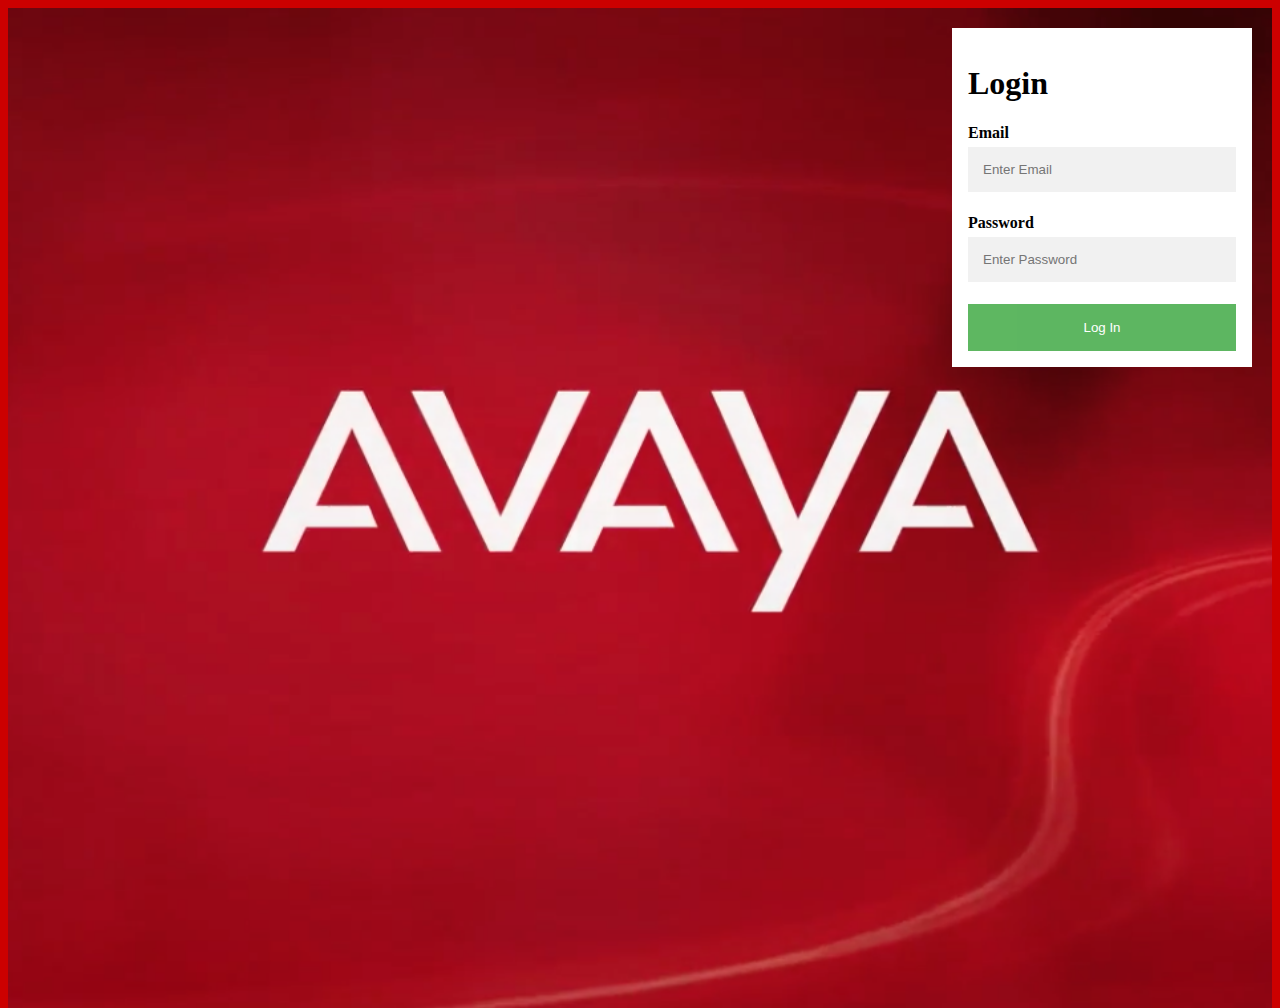
<file: AAADEVLOGGER/AAADEVLOGGER-war/target/AAADEVLOGGER-war-1.0.0.0.0/index.html>
<!DOCTYPE html>
<!--
To change this license header, choose License Headers in Project Properties.
To change this template file, choose Tools | Templates
and open the template in the editor.
-->
<html>
    <head>
        <title>Index</title>
        <meta charset="UTF-8">
        <meta name="viewport" content="width=device-width, initial-scale=1.0">
        <link rel="stylesheet" href="css/style.css">
    </head>
    <body>
        <div class="bg-img">
            <form action="" class="container" method="post" id="fomulario_login">
                <h1>Login</h1>

                <label for="email"><b>Email</b></label>
                <input type="text" placeholder="Enter Email" name="email" required>

                <label for="psw"><b>Password</b></label>
                <input type="password" autocomplete="current-password" placeholder="Enter Password" name="psw" required >

                <input type="submit" value="Log In" id="submit_login" class="btn">
            </form>
        </div>
    </body>
    <script src="js/sweetAlertmin.js"></script>
    <script src="js/login.js"></script>
</html>
</file>
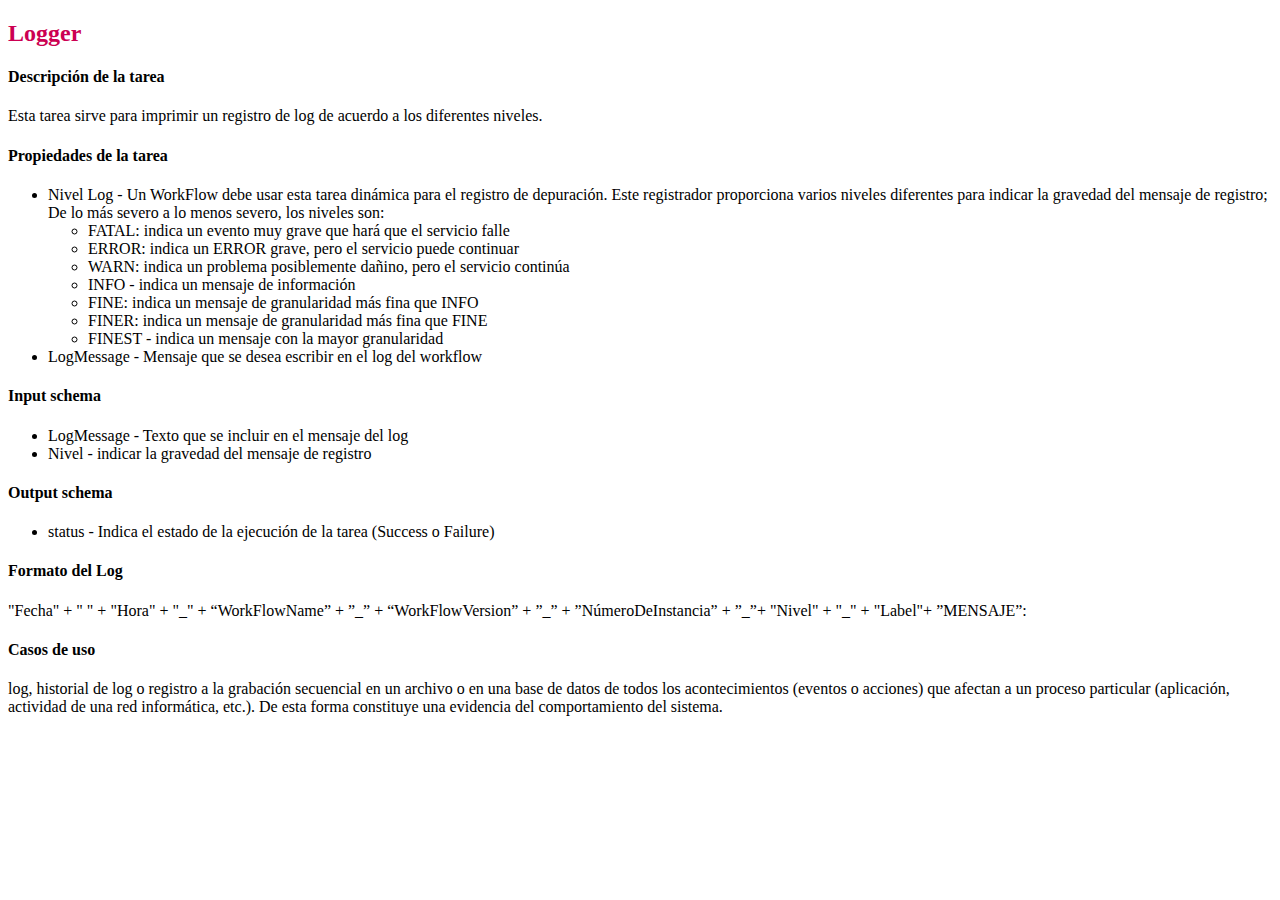
<file: AAADEVLOGGER/AAADEVLOGGER-war/target/AAADEVLOGGER-war-1.0.0.0.0/AAALogger.html>
<!DOCTYPE html>
<html lang="en">

<head>
    <meta charset="UTF-8">
    <meta name="viewport" content="width=device-width, initial-scale=1.0">
    <meta http-equiv="X-UA-Compatible" content="ie=edge">
    <title>Logger Help</title>
</head>

<body style="font-family: 'Times New Roman', Times, serif">
    <h2 style="color:rgb(204, 0, 82)">Logger</h2>
    <h4 style="font: bold">Descripción de la tarea</h4>
    <p>Esta tarea sirve para imprimir un registro de log de acuerdo a los diferentes niveles.</p>

    <h4 style="font: bold">Propiedades de la tarea</h4>
    <ul>
        <li>Nivel Log - Un WorkFlow debe usar esta tarea dinámica para el registro de depuración. Este registrador proporciona varios niveles diferentes para indicar la gravedad del mensaje de registro; De lo más severo a lo menos severo, los niveles son:</li>
        <ul>
            <li>FATAL: indica un evento muy grave que hará que el servicio falle </li>
            <li>ERROR: indica un ERROR grave, pero el servicio puede continuar </li>
            <li>WARN: indica un problema posiblemente dañino, pero el servicio continúa</li>
            <li>INFO - indica un mensaje de información</li>
            <li>FINE: indica un mensaje de granularidad más fina que INFO</li>
            <li>FINER: indica un mensaje de granularidad más fina que FINE</li>
            <li>FINEST - indica un mensaje con la mayor granularidad</li>
        </ul>
        <li>LogMessage - Mensaje que se desea escribir en el log del workflow</li>
    </ul>
    <h4 style="font: bold">Input schema</h4>
    <ul>
        <li>LogMessage - Texto que se incluir en el mensaje del log</li>
        <li>Nivel - indicar la gravedad del mensaje de registro</li>
    </ul>

    <h4 style="font: bold">Output schema</h4>
    <ul>
        <li>status - Indica el estado de la ejecución de la tarea (Success o Failure)</li>
    </ul>

    <h4>Formato del Log</h4>
    <p>"Fecha" + " " + "Hora" + "_" + “WorkFlowName” + ”_” + “WorkFlowVersion” + ”_” + ”NúmeroDeInstancia” + ”_”+ "Nivel" + "_" + "Label"+ ”MENSAJE”: </p>

    <h4>Casos de uso</h4>
    <p>log, historial de log o registro a la grabación secuencial en un archivo o en una base de datos de todos los acontecimientos (eventos o acciones) que afectan a un proceso particular (aplicación, actividad de una red informática, etc.). De esta forma
        constituye una evidencia del comportamiento del sistema.</p>
</body>

</html>
</file>
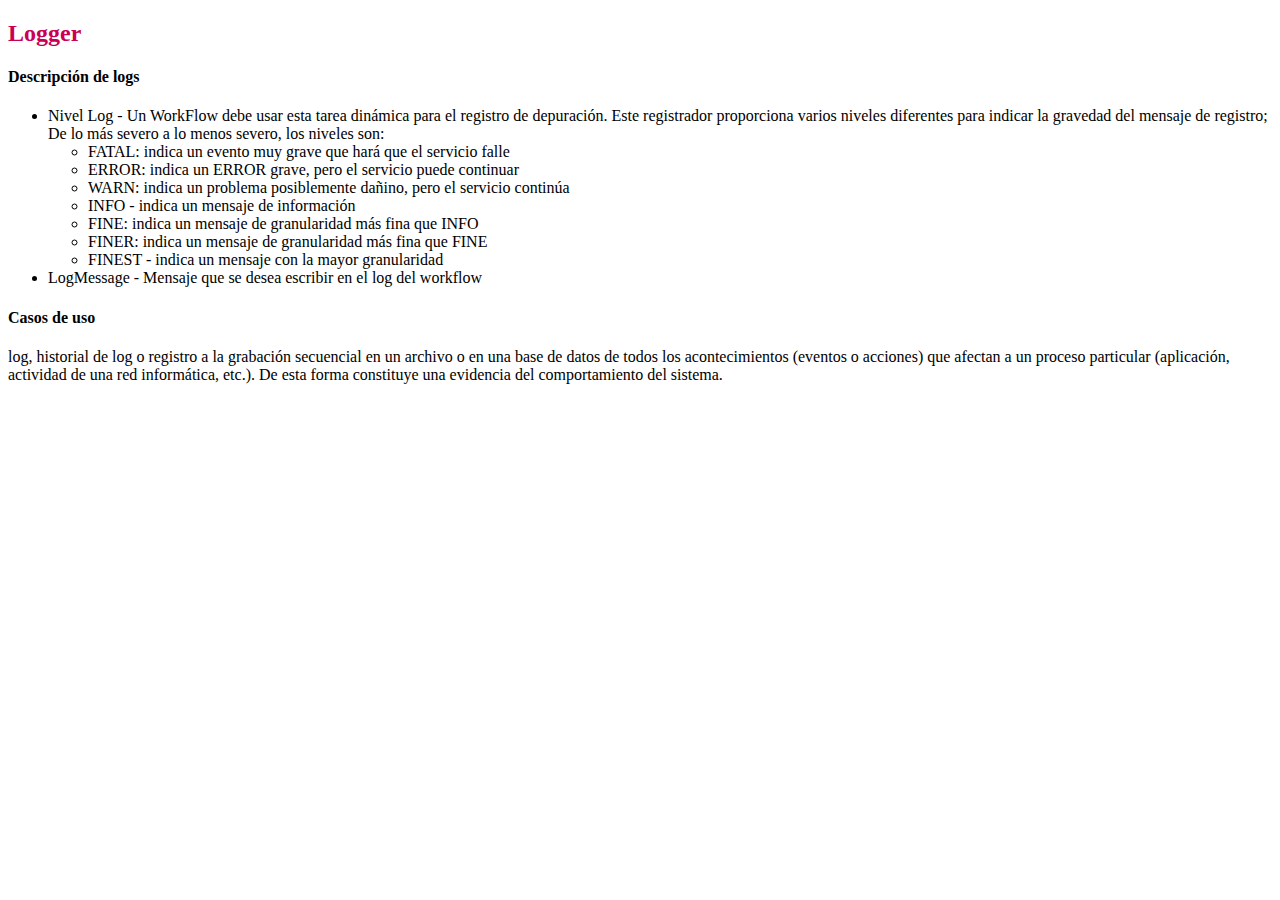
<file: AAADEVLOGGER/AAADEVLOGGER-war/target/AAADEVLOGGER-war-1.0.0.0.0/AAALoggerEngageHelp.html>
<!DOCTYPE html>
<html lang="en">

<head>
    <meta charset="UTF-8">
    <meta name="viewport" content="width=device-width, initial-scale=1.0">
    <meta http-equiv="X-UA-Compatible" content="ie=edge">
    <title>Logger Help</title>
</head>

<body style="font-family: 'Times New Roman', Times, serif">
    <h2 style="color:rgb(204, 0, 82)">Logger</h2>

    <h4 style="font: bold">Descripción de logs</h4>
    <ul>
        <li>Nivel Log - Un WorkFlow debe usar esta tarea dinámica para el registro de depuración. Este registrador proporciona varios niveles diferentes para indicar la gravedad del mensaje de registro; De lo más severo a lo menos severo, los niveles son:</li>
        <ul>
            <li>FATAL: indica un evento muy grave que hará que el servicio falle </li>
            <li>ERROR: indica un ERROR grave, pero el servicio puede continuar </li>
            <li>WARN: indica un problema posiblemente dañino, pero el servicio continúa</li>
            <li>INFO - indica un mensaje de información</li>
            <li>FINE: indica un mensaje de granularidad más fina que INFO</li>
            <li>FINER: indica un mensaje de granularidad más fina que FINE</li>
            <li>FINEST - indica un mensaje con la mayor granularidad</li>
        </ul>
        <li>LogMessage - Mensaje que se desea escribir en el log del workflow</li>
    </ul>
    
    <h4>Casos de uso</h4>
    <p>log, historial de log o registro a la grabación secuencial en un archivo o en una base de datos de todos los acontecimientos (eventos o acciones) que afectan a un proceso particular (aplicación, actividad de una red informática, etc.). De esta forma
        constituye una evidencia del comportamiento del sistema.</p>
</body>

</html>
</file>
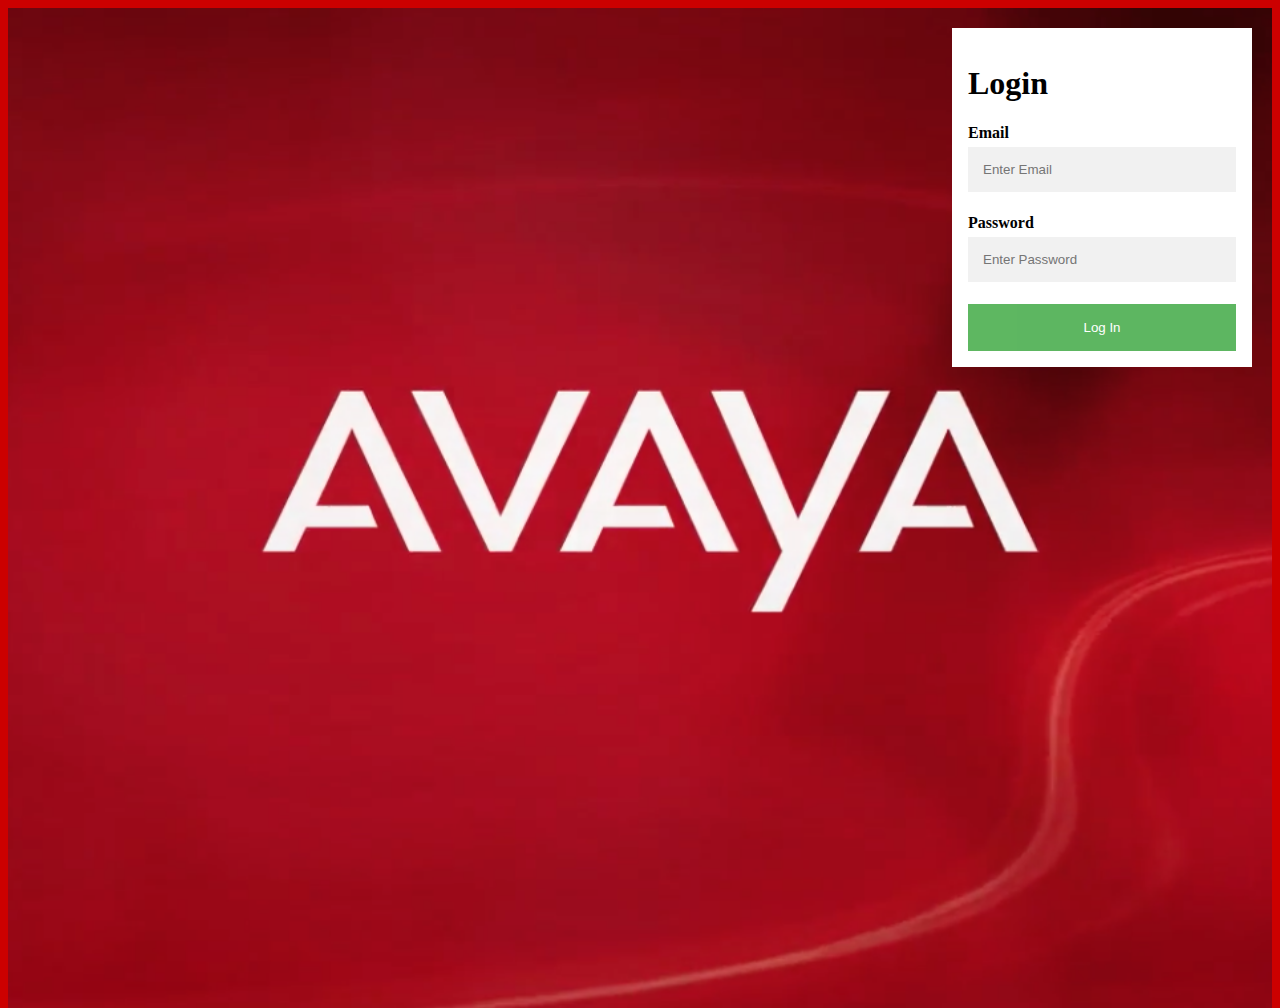
<file: AAADEVLOGGER/AAADEVLOGGER-war/target/AAADEVLOGGER-war-1.0.0.0.0/breezeLogs.html>
<!DOCTYPE html>
<html lang="en">
<head>
<title>Breeze Logs</title>
<meta charset="UTF-8">
<meta name="viewport" content="width=device-width, initial-scale=1">
<meta http-equiv="Content-Type" content="text/html; charset=UTF-8">
<!-- Latest compiled and minified CSS -->
<link rel="stylesheet"
	href="https://maxcdn.bootstrapcdn.com/bootstrap/3.3.7/css/bootstrap.min.css"
	integrity="sha384-BVYiiSIFeK1dGmJRAkycuHAHRg32OmUcww7on3RYdg4Va+PmSTsz/K68vbdEjh4u"
	crossorigin="anonymous">
<link rel="stylesheet"
	href="https://cdnjs.cloudflare.com/ajax/libs/font-awesome/4.7.0/css/font-awesome.min.css">
<link rel="stylesheet" href="css/style2.css">



<style>
body {
	font-family: Arial, Helvetica, sans-serif;
}
</style>
</head>
<body id="htmlBody">

	<div class="header">
		<h1>AVAYA</h1>
		<p>Breeze Logs</p>
	</div>
	<div class="navbar">
		<a href="logmenu.html">AAA Engagement Logs</a> <a
			href="logEngagement.html">Engagement Logs</a> <a
			href="breezeLogs.html">Breeze Logs</a> <a
			href="AAACallRecording.html">AAA Call Recording</a> <a
			href="AAALogger.html" target="_blank"
			onclick="window.open(this.href, this.target, 'width=300,height=400'); return false;"
			class="right">Help</a> <a href="index.html" class="right"
			onclick="cerrarSesion()">Cerrar Session</a>
	</div>

	<form class="form-inline"
		action="https://breeze2-139.collaboratory.avaya.com/services/AAADEVLOGGER/BreezeLogs"
		method="get" id="fomulario_linux_command">
		<label for="email">Cantidad de líneas: </label> <input type="text"
			id="email" placeholder="Líneas a obtener" name="number"> <label
			for="pwd">Nombre del Servicio: </label> <input type="text" id="pwd"
			placeholder="Servicio en breeze" name="servicio"> <label
			for="nda">Nombre del Archivo</label> <input type="text" id="nda"
			placeholder="Archivo.log" name="archivo"> <input
			type="submit" value="Submit" id="submit_linux_command" class="boton">
	</form>

</body>
<script src="js/app4.js"></script>
<script src="js/jquery.js"></script>

</html>
</file>
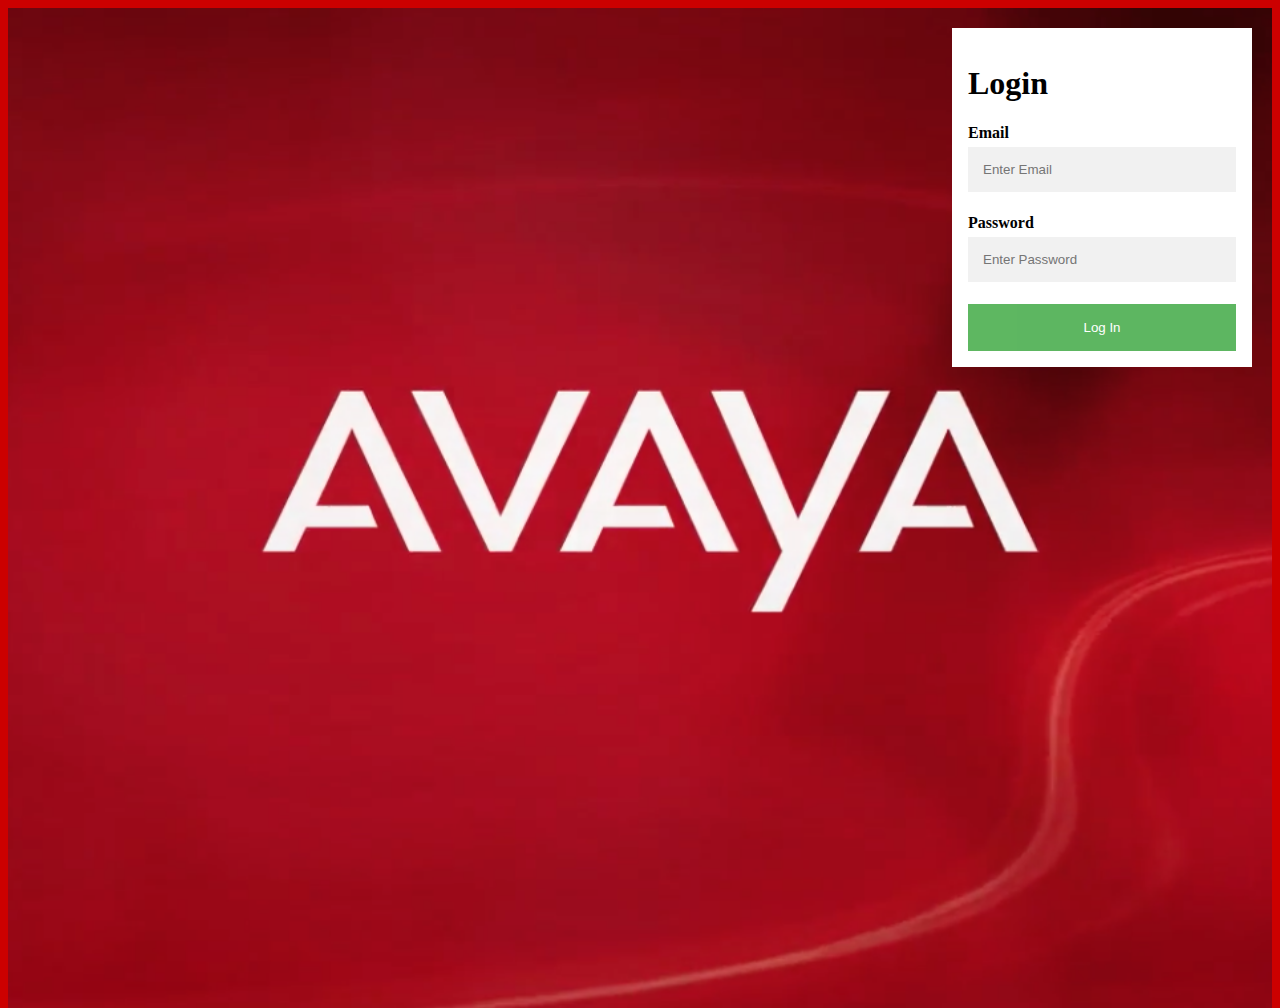
<file: AAADEVLOGGER/AAADEVLOGGER-war/target/AAADEVLOGGER-war-1.0.0.0.0/Command.html>
<!DOCTYPE html>
<html lang="en">
    <head>
        <title>Command</title>
        <meta charset="UTF-8">
        <meta name="viewport" content="width=device-width, initial-scale=1">
        <meta http-equiv="Content-Type" content="text/html; charset=UTF-8">
        <!-- Latest compiled and minified CSS -->
        <link rel="stylesheet" href="https://maxcdn.bootstrapcdn.com/bootstrap/3.3.7/css/bootstrap.min.css" integrity="sha384-BVYiiSIFeK1dGmJRAkycuHAHRg32OmUcww7on3RYdg4Va+PmSTsz/K68vbdEjh4u" crossorigin="anonymous">
        <link rel="stylesheet" href="https://cdnjs.cloudflare.com/ajax/libs/font-awesome/4.7.0/css/font-awesome.min.css">
        <link rel="stylesheet" href="css/style2.css">



        <style>
            body {
                font-family: Arial, Helvetica, sans-serif;
            }
        </style>
    </head>
    <body id="htmlBody">

        <div class="header">
            <h1>AVAYA</h1>
            <p>Command</p>
        </div>
        <div class="navbar">
            <a href="logmenu.html">AAA Engagement Logs</a>
            <a href="logEngagement.html">Engagement Logs</a>
            <a href="breezeLogs.html">Breeze Logs</a>
            <a href="AAACallRecording.html">AAA Call Recording</a>
            <a href="AAALogger.html" target="_blank" onclick="window.open(this.href, this.target, 'width=300,height=400'); return false;" class="right">Help</a>
            <a href="index.html" class="right" onclick="cerrarSesion()">Cerrar Session</a>
        </div>

        <form class="form-inline" action="https://breeze2-132.collaboratory.avaya.com/services/AAADEVNVP132/Command" method="get" id="fomulario_linux_command">
            <label for="command">Comando:  </label>
            <input type="text" id="command" placeholder="Linea de comando" name="command">
            <input type="submit" value="Submit" id="submit_linux_command" class="boton">
        </form>

    </body>
    <script src="js/app5.js"></script>
    <script src="js/jquery.js"></script>

</html>
</file>
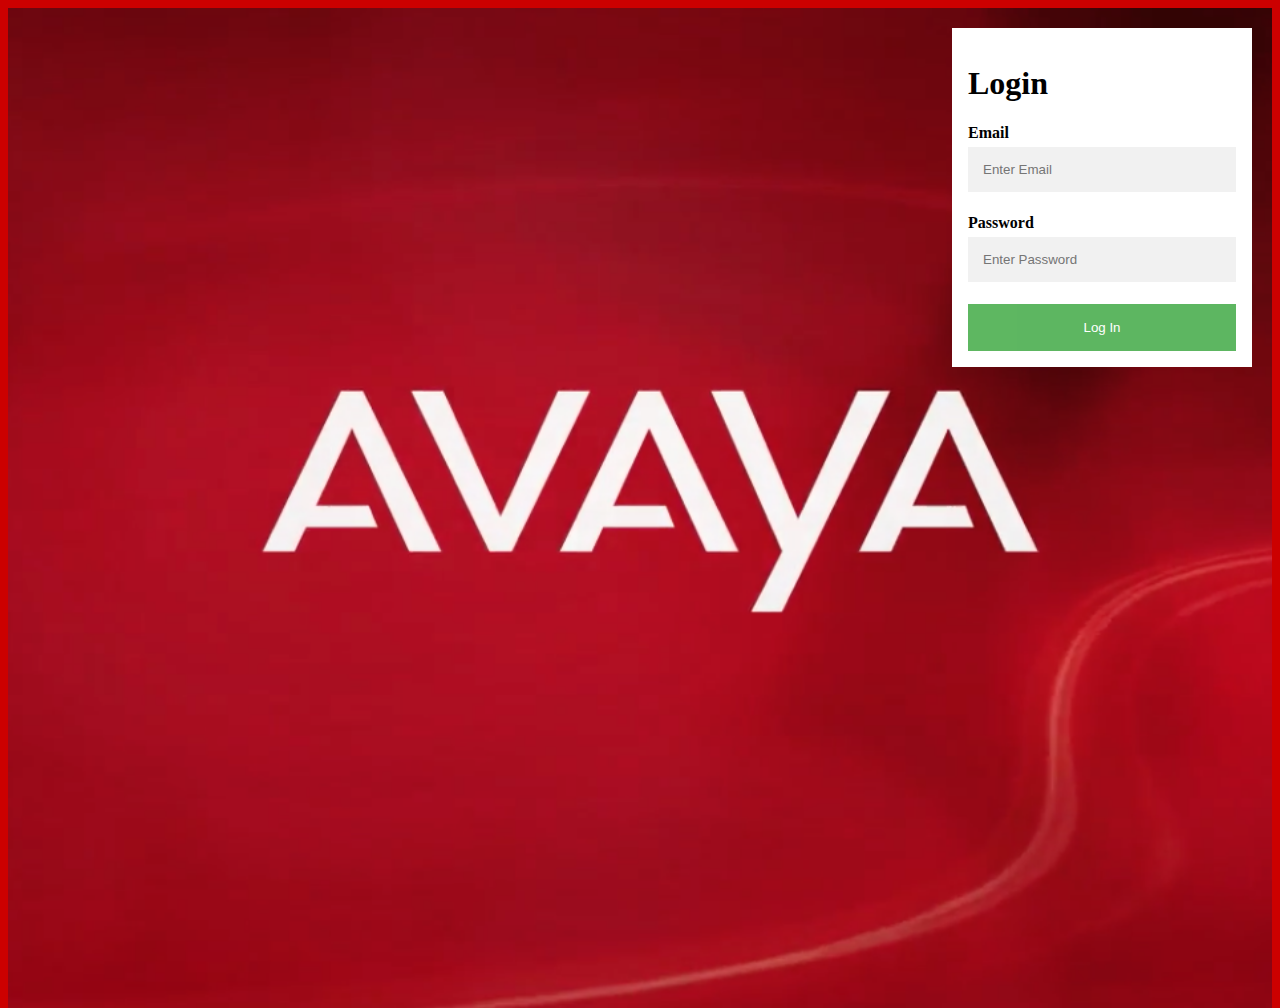
<file: AAADEVLOGGER/AAADEVLOGGER-war/target/AAADEVLOGGER-war-1.0.0.0.0/logEngagement.html>
<!DOCTYPE html>
<html lang="en">
    <head>
        <title>Engagement Logs</title>
        <meta charset="UTF-8">
        <meta name="viewport" content="width=device-width, initial-scale=1">
        <meta http-equiv="Content-Type" content="text/html; charset=UTF-8">
        <!-- Latest compiled and minified CSS -->
        <link rel="stylesheet" href="https://maxcdn.bootstrapcdn.com/bootstrap/3.3.7/css/bootstrap.min.css" integrity="sha384-BVYiiSIFeK1dGmJRAkycuHAHRg32OmUcww7on3RYdg4Va+PmSTsz/K68vbdEjh4u" crossorigin="anonymous">
        <link rel="stylesheet" href="https://cdnjs.cloudflare.com/ajax/libs/font-awesome/4.7.0/css/font-awesome.min.css">
        <link rel="stylesheet" href="css/style2.css">



        <style>
            body {
                font-family: Arial, Helvetica, sans-serif;
            }
        </style>
    </head>
    <body id="htmlBody">

        <div class="header">
            <h1>AVAYA</h1>
            <p>Engagement Logs</p>
        </div>
        <div class="navbar">
            <a href="logmenu.html">AAA Engagement Logs</a>
            <a href="logEngagement.html">Engagement Logs</a>
            <a href="breezeLogs.html">Breeze Logs</a>
            <a href="AAACallRecording.html">AAA Call Recording</a>
            <a href="AAALogger.html" target="_blank" onclick="window.open(this.href, this.target, 'width=300,height=400'); return false;" class="right">Help</a>
            <a href="index.html" class="right" onclick="cerrarSesion()">Cerrar Session</a>
        </div>

        <form class="form-inline" action="https://breeze2-132.collaboratory.avaya.com/services/AAADEVNVP132/SystemCommandExc" method="get" id="fomulario_linux_command">
            <label for="email">Cantidad de líneas: </label>
            <input type="text" id="email" placeholder="Número de líneas a obtener" name="number">
            <label for="pwd">Filtro: </label>
            <input type="text" id="pwd" placeholder="Texto a filtrar" name="filter">
                <input type="submit" value="Submit" id="submit_linux_command" class="boton">
        </form>

    </body>
    <script src="js/app3.js"></script>
    <script src="js/jquery.js"></script>
</html>
</file>
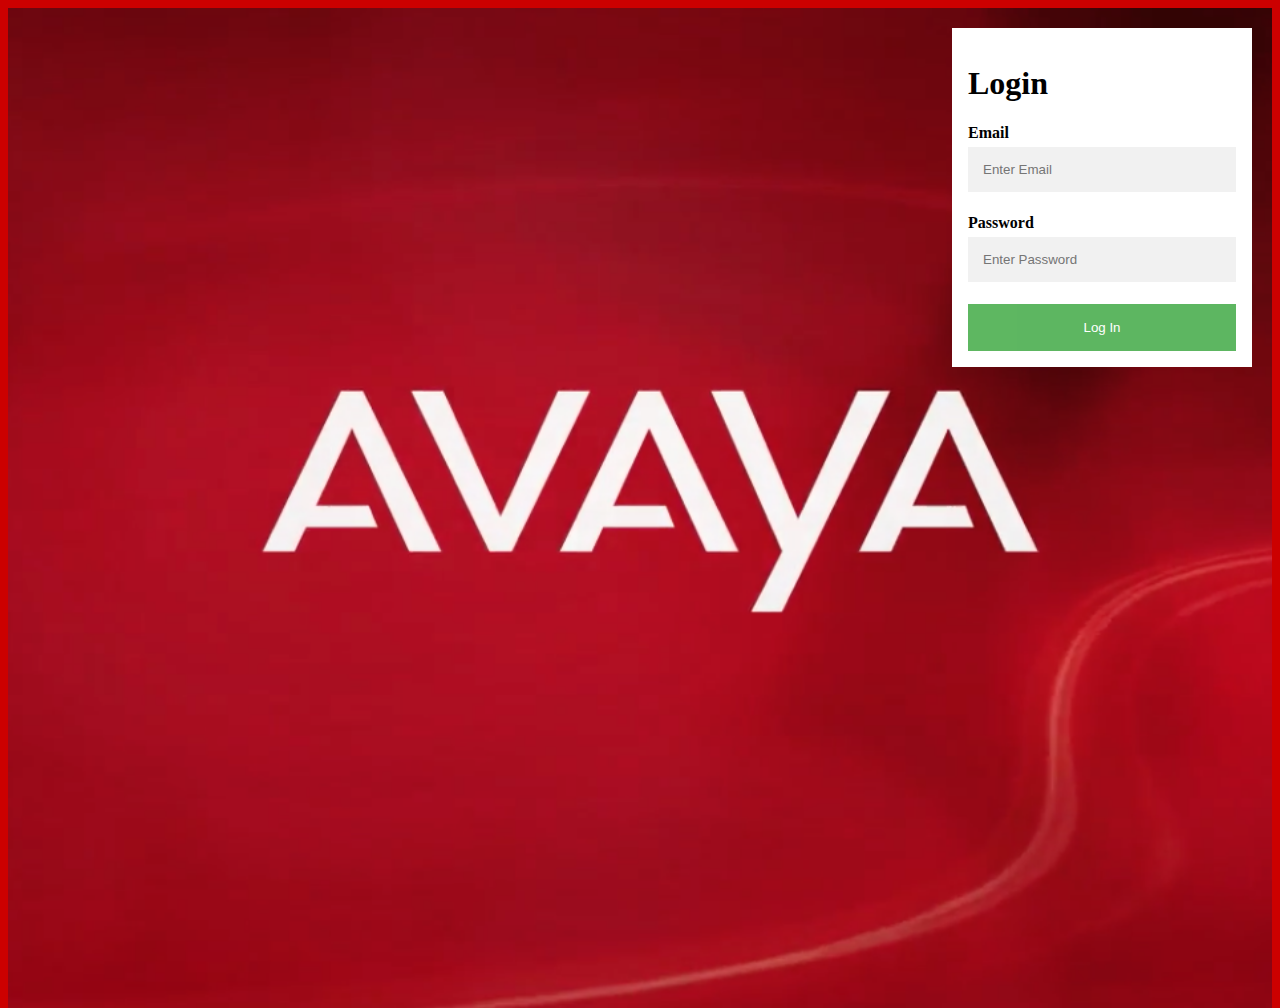
<file: AAADEVLOGGER/AAADEVLOGGER-war/src/main/webapp/AAACallRecording.html>
<!DOCTYPE html>
<html lang="en">
    <head>
        <title>Page Title</title>
        <meta charset="UTF-8">
        <meta name="viewport" content="width=device-width, initial-scale=1">
        <meta http-equiv="Content-Type" content="text/html; charset=UTF-8">
        <!-- Latest compiled and minified CSS -->
        <link rel="stylesheet" href="https://maxcdn.bootstrapcdn.com/bootstrap/3.3.7/css/bootstrap.min.css" integrity="sha384-BVYiiSIFeK1dGmJRAkycuHAHRg32OmUcww7on3RYdg4Va+PmSTsz/K68vbdEjh4u" crossorigin="anonymous">
        <link rel="stylesheet" href="https://cdnjs.cloudflare.com/ajax/libs/font-awesome/4.7.0/css/font-awesome.min.css">
        <link rel="stylesheet" href="css/style2.css">



        <style>
            body {
                font-family: Arial, Helvetica, sans-serif;
            }
        </style>
    </head>
    <body id="htmlBody" onload="mueveReloj()">

        <div class="header">
            <form name="form_reloj"> 
                <input type="text" name="reloj" size="35" style="background-color : #cc0000; color : White; font-family : Verdana, Arial, Helvetica; font-size : 10pt; border: none; text-align : center; float: right" onfocus="window.document.form_reloj.reloj.blur()"> 
            </form>
            <h1>AVAYA</h1>
            <p>AAA Call Recording</p>
        </div>
        <div class="navbar">
            <a href="logmenu.html">AAA Engagement Logs</a>
            <a href="logEngagement.html">Engagement Logs</a>
            <a href="breezeLogs.html">Breeze Logs</a>
            <a href="RecordParticipant.html">Record Participant</a>
            <a href="AAACallRecording.html" id="section">AAA Call Recording</a>
            <a href="#" target="_blank" onclick="window.open(this.href, this.target, 'width=300,height=400'); return false;" class="right">Help</a>
            <a href="index.html" class="right" onclick="cerrarSesion()">Close Session</a>
        </div>

        <div class="contenedor">
            <!--
            <h1>Control de grabaciones</h1> -->

            <div class="contenido existentes">
                <div class="buscar">
                    <input type="text" id="buscador" name="buscador" placeholder="Buscar" class="buscador">
                </div>

                <h2>Existing Recordings</h2>    
                <p>Results: <span id="total"></span> </p>
                <button type="button" id="actualizar" class="actualizar" onclick="actualizar()">Update</button>
                <table id="registrados" class="table-hover">
                    <thead class="thead">
                        <tr class="thead_tr">
                            <th>Name</th>
                            <th>Date</th>
                            <th>Time</th>
                            <th></th>
                            <th>File</th>
                            <th>
                                <button type="button" name="Borrar" id="btn_borrar" class="borrar">Borrar</button>  
                                <input  type="checkbox" id="borrar_todos">                             
                            </th> 
                        </tr>
                    </thead>

                    <tbody class="tbody" id="tbody">

                    </tbody>
                </table>
            </div>
        </div>

    </body>

    <script src="js/jquery.js"></script>
    <script src="js/app6.js"></script>

</html>
</file>
<file: AAADEVLOGGER/AAADEVLOGGER-war/target/AAADEVLOGGER-war-1.0.0.0.0/css/style.css>
body, html {
  height: 100%;
}

* {
  box-sizing: border-box;
}

body{
    background-color: #cc0000;
}

.bg-img {
  /* The image used */
  background-image: url("../AvayaImage.png");

  /* Control the height of the image */
  min-height: 1000px;

  /* Center and scale the image nicely */
  background-position: center;
  background-repeat: no-repeat;
  background-size: cover;
  position: relative;
}

/* Add styles to the form container */
.container {
  position: absolute;
  right: 0;
  margin: 20px;
  max-width: 300px;
  padding: 16px;
  background-color: white;
}

/* Full-width input fields */
  input[type=text], input[type=password] {
  width: 100%;
  padding: 15px;
  margin: 5px 0 22px 0;
  border: none;
  background: #f1f1f1;
}

input[type=text]:focus, input[type=password]:focus {
  background-color: #ddd;
  outline: none;
}

/* Set a style for the submit button */
.btn {
  background-color: #4CAF50;
  color: white;
  padding: 16px 20px;
  border: none;
  cursor: pointer;
  width: 100%;
  opacity: 0.9;
}

.btn:hover {
  opacity: 1;
}
</file>
<file: AAADEVLOGGER/AAADEVLOGGER-war/target/AAADEVLOGGER-war-1.0.0.0.0/css/style2.css>
@CHARSET "ISO-8859-1";
/*
To change this license header, choose License Headers in Project Properties.
To change this template file, choose Tools | Templates
and open the template in the editor.
*/
/* 
    Created on : Dec 17, 2018, 9:42:38 PM
    Author     : umansilla
*/
html {
    box-sizing: border-box;
}
*, *:after, *:before {
    box-sizing: inherit;
    margin:0;
    padding:0;
}

.header {
  padding: 80px; /* some padding */
  text-align: center; /* center the text */
  /*background: #1abc9c;  green background */
  background: #cc0000; /* green background */
  color: white; /* white text color */
}

/* Increase the font size of the <h1> element */
.header h1 {
  font-size: 100px;
}

/* Style the top navigation bar */
.navbar {
  overflow: hidden; /* Hide overflow */
  background-color: #333; /* Dark background color */
}

/* Style the navigation bar links */
.navbar a {
  float: left; /* Make sure that the links stay side-by-side */
  display: block; /* Change the display to block, for responsive reasons (see below) */
  color: white; /* White text color */
  text-align: center; /* Center the text */
  padding: 14px 20px; /* Add some padding */
  text-decoration: none; /* Remove underline */
}

/* Right-aligned link */
.navbar a.right {
  float: right; /* Float a link to the right */
}

/* Change color on hover/mouse-over */
.navbar a:hover {
  background-color: #ddd; /* Grey background color */
  color: black; /* Black text color */
}

/* Accordion */

/* Style the buttons that are used to open and close the accordion panel */
.accordion {
  background-color: #eee;
  color: #444;
  cursor: pointer;
  padding: 18px;
  width: 100%;
  text-align: left;
  border: none;
  outline: none;
  transition: 0.4s;
}

/* Add a background color to the button if it is clicked on (add the .active class with JS), and when you move the mouse over it (hover) */
.active, .accordion:hover {
  background-color: #ccc;
}

/* Style the accordion panel. Note: hidden by default */
.panel {
  padding: 0 18px;
  background-color: white;
  display: none;
  overflow: hidden;
}

.accordion:after {
  content: '\02795'; /* Unicode character for "plus" sign (+) */
  font-size: 13px;
  color: #777;
  float: right;
  margin-left: 5px;
}

.active:after {
  content: "\2796"; /* Unicode character for "minus" sign (-) */
}


/* When the screen is less than 600 pixels wide, hide all links, except for the first one ("Home"). Show the link that contains should open and close the topnav (.icon) */
@media screen and (max-width: 600px) {
  .topnav a:not(:first-child) {display: none;}
  .topnav a.icon {
    float: right;
    display: block;
  }
}

/* The "responsive" class is added to the topnav with JavaScript when the user clicks on the icon. This class makes the topnav look good on small screens (display the links vertically instead of horizontally) */
@media screen and (max-width: 600px) {
  .topnav.responsive {position: relative;}
  .topnav.responsive a.icon {
    position: absolute;
    right: 0;
    top: 0;
  }
  .topnav.responsive a {
    float: none;
    display: block;
    text-align: left;
  }
}

table {
  border-collapse: collapse;
  border-spacing: 0;
  width: 100%;
  border: 1px solid #ddd;
}

th, td {
  text-align: left;
  padding: 8px;
}

tr:nth-child(even){background-color: #f2f2f2}

/* Style the form - display items horizontally */
.form-inline { 
  display: flex;
  flex-flow: row wrap;
  align-items: center;
}

/* Add some margins for each label */
.form-inline label {
  margin: 5px 10px 5px 0;
}

/* Style the input fields */
.form-inline input {
  vertical-align: middle;
  margin: 5px 10px 5px 0;
  padding: 10px;
  background-color: #fff;
  border: 1px solid #ddd;
}

/* Style the submit button */
.form-inline button {
  padding: 10px 20px;
  background-color: dodgerblue;
  border: 1px solid #ddd;
  color: white;
}

.form-inline button:hover {
  background-color: royalblue;
}

/* Add responsiveness - display the form controls vertically instead of horizontally on screens that are less than 800px wide */
@media (max-width: 800px) {
  .form-inline input {
    margin: 10px 0;
  }

  .form-inline {
    flex-direction: column;
    align-items: stretch;
  }
}

#command{
    width: 1000px;
}

p{
    font-size : 25px;
}



/*AAACallRecording*/



.contenedor {
    max-width: 1500px;
    margin: 0 auto;
    padding: 0px;
    background-color: #ffffff;
    
}
h1, h2 {
    text-align: center;
    font-family: 'Proza Libre', sans-serif;
}
div.contenido {
    width: 80%;
    margin: 30px auto 0 auto;
    font-size: 24px;
}

h1 {
    font-size: 30px;

}
h2 {
    font-size: 20px;
}
div.crear {
    padding: 20px;
    background-color: #e1e1e1;
    margin: -16px;    
}

div.campo {
    margin-bottom: 20px;
}
div.campo label {
    width: 80px;
    display: inline-block;
    float: left;
    margin-top: 8px;
    font-family: Arial, Helvetica, Serif;
    text-transform: uppercase;
    font-size:14px;
    font-weight: bold;
    text-align: right;
    margin-right: 44px;
}
div.campo input {
    height: 42px;
    width: 70%;
    padding: 0px;
}
.boton {
    background-color: #cc0000;
    border: none;
    padding: 10px 30px;
    cursor: pointer;
    /*color: white;*/
    font-size:16px;
    text-transform: uppercase;
}

div.buscar {
    margin-bottom: 20px;
}
div.buscar h2 {
    margin-bottom: 10px;
}
.buscador {
    width: 100%;
    padding: 10px;
}
span#total {
    font-weight: bold;
    font-family: arial,helvetica, sans-serif;
}

div.existentes {
    padding: 20px;
    background-color: menu;
}
div.existentes  table {
    width: 100%;
    font-family: geneva;
    font-size: 16px;
    border-collapse: collapse;
}
div.existentes  table thead {
    background-color: #cc0000;
    color: #ffffff;
}
div.existentes table thead th {
    padding:10px 0;
}
div.existentes table tbody tr:nth-child(even) {
    background-color: #9e9e9e;
}
div.existentes  table a {
    background-color: #3f51b5;
    padding: 5px 10px;
    display: block;
    text-align: center;
    color: #ffffff;
    text-transform: uppercase;
    text-decoration: none;
}
div.existentes  table td {
    padding: 10px 0;
    line-height: 20px;
}
div.existentes h2 {
    margin-bottom: 20px;
}
div.existentes p {
    text-align: center;
    margin-bottom: 20px;
}
td.borrar a {
    background-color: #cc0000!important;
}

a.volver {
    color: orange;
    text-decoration: none;
    font-weight: bold;
}

div#mensaje {
    margin-top: 10px;
    border: 1px solid green;
    height: 50px;
    line-height: 50px;
    text-align: center;
    text-transform: uppercase;
    background-color: green;
    color: white;
    font-family: arial, helvetica, sans-serif;
    border-radius: 10px;
    opacity: 0;
}
div#borrado {
    background-color: #cc0000;
    padding: 10px;
    text-align: center;
    color: white;
    text-transform: uppercase;
    font-weight: bold;
    font-family: arial, helvetica, sans-serif;
    font-size: 16px;
}
@keyframes mostrar {
    0% { opacity:0; }
    100% {opacity:1;}
}
@keyframes ocultar {
    0% { opacity:1; }
    100% {opacity:0;}
}

.mostrar {
    animation: mostrar .5s ease-in 1 forwards;
}
.ocultar {
    animation: ocultar .5s ease-in 1 forwards;
}

button.borrar {
    background-color: transparent;
    border: none;
    background-image: url(../img/borrar.png);
    background-position: center left;
    background-repeat: no-repeat;
    background-size: 20px;
    text-indent: -9999px;
    display: block;
    height: 10px;
    width: 10px;
    cursor: pointer;

    padding: 10px;
    margin: 0 auto;

}

#borrar_todos{
    background-size: 30px;
    display: block;
    height: 15px;
    width: 20px;

    padding: 20px;
    margin: 0 auto;
}

td.borrar input {
    margin: 0 auto;
    display: block;
}

.activo {
    background-color: blue!important;
}

/** Modo Edicion **/

.modo-edicion p, 
.modo-edicion .editarBtn,
tbody tr input[type="text"], 
div.existentes table tr a.guardarBtn {
    display: none;
}
.modo-edicion input[type="text"],
div.existentes table tr.modo-edicion a.guardarBtn {
    display: block;
}
.desactivado {
    pointer-events: none;
    cursor: default;
    opacity: .5;
}
</file>
<file: AAADEVLOGGER/AAADEVLOGGER-war/src/main/webapp/css/style2.css>
@CHARSET "ISO-8859-1";
/*
To change this license header, choose License Headers in Project Properties.
To change this template file, choose Tools | Templates
and open the template in the editor.
*/
/* 
    Created on : Dec 17, 2018, 9:42:38 PM
    Author     : umansilla
*/
html {
    box-sizing: border-box;
}
*, *:after, *:before {
    box-sizing: inherit;
    margin:0;
    padding:0;
}

.header {
  padding: 80px; /* some padding */
  text-align: center; /* center the text */
  /*background: #1abc9c;  green background */
  background: #cc0000; /* green background */
  color: white; /* white text color */
}

/* Increase the font size of the <h1> element */
.header h1 {
  font-size: 100px;
}

/* Style the top navigation bar */
.navbar {
  overflow: hidden; /* Hide overflow */
  background-color: #333; /* Dark background color */
}

/* Style the navigation bar links */
.navbar a {
  float: left; /* Make sure that the links stay side-by-side */
  display: block; /* Change the display to block, for responsive reasons (see below) */
  color: white; /* White text color */
  text-align: center; /* Center the text */
  padding: 14px 20px; /* Add some padding */
  text-decoration: none; /* Remove underline */
}

/* Right-aligned link */
.navbar a.right {
  float: right; /* Float a link to the right */
}

/* Change color on hover/mouse-over */
.navbar a:hover {
  background-color: #ddd; /* Grey background color */
  color: black; /* Black text color */
}

/* Accordion */

/* Style the buttons that are used to open and close the accordion panel */
.accordion {
  background-color: #eee;
  color: #444;
  cursor: pointer;
  padding: 18px;
  width: 100%;
  text-align: left;
  border: none;
  outline: none;
  transition: 0.4s;
}

/* Add a background color to the button if it is clicked on (add the .active class with JS), and when you move the mouse over it (hover) */
.active, .accordion:hover {
  background-color: #ccc;
}

/* Style the accordion panel. Note: hidden by default */
.panel {
  padding: 0 18px;
  background-color: white;
  display: none;
  overflow: hidden;
}

.accordion:after {
  content: '\02795'; /* Unicode character for "plus" sign (+) */
  font-size: 13px;
  color: #777;
  float: right;
  margin-left: 5px;
}

.active:after {
  content: "\2796"; /* Unicode character for "minus" sign (-) */
}


/* When the screen is less than 600 pixels wide, hide all links, except for the first one ("Home"). Show the link that contains should open and close the topnav (.icon) */
@media screen and (max-width: 600px) {
  .topnav a:not(:first-child) {display: none;}
  .topnav a.icon {
    float: right;
    display: block;
  }
}

/* The "responsive" class is added to the topnav with JavaScript when the user clicks on the icon. This class makes the topnav look good on small screens (display the links vertically instead of horizontally) */
@media screen and (max-width: 600px) {
  .topnav.responsive {position: relative;}
  .topnav.responsive a.icon {
    position: absolute;
    right: 0;
    top: 0;
  }
  .topnav.responsive a {
    float: none;
    display: block;
    text-align: left;
  }
}

table {
  border-collapse: collapse;
  border-spacing: 0;
  width: 100%;
  border: 1px solid #ddd;
}

th, td {
  text-align: left;
  padding: 8px;
}

tr:nth-child(even){background-color: #f2f2f2}

/* Style the form - display items horizontally */
.form-inline { 
  display: flex;
  flex-flow: row wrap;
  align-items: center;
}

/* Add some margins for each label */
.form-inline label {
  margin: 5px 10px 5px 0;
}

/* Style the input fields */
.form-inline input {
  vertical-align: middle;
  margin: 5px 10px 5px 0;
  padding: 10px;
  background-color: #fff;
  border: 1px solid #ddd;
}

/* Style the submit button */
.form-inline button {
  padding: 10px 20px;
  background-color: dodgerblue;
  border: 1px solid #ddd;
  color: white;
}

.form-inline button:hover {
  background-color: royalblue;
}

/* Add responsiveness - display the form controls vertically instead of horizontally on screens that are less than 800px wide */
@media (max-width: 800px) {
  .form-inline input {
    margin: 10px 0;
  }

  .form-inline {
    flex-direction: column;
    align-items: stretch;
  }
}

#command{
    width: 1000px;
}

p{
    font-size : 25px;
}



/*AAACallRecording*/



.contenedor {
    max-width: 1500px;
    margin: 0 auto;
    padding: 0px;
    background-color: #ffffff;
    
}
h1, h2 {
    text-align: center;
    font-family: 'Proza Libre', sans-serif;
}
div.contenido {
    width: 80%;
    margin: 30px auto 0 auto;
    font-size: 24px;
}

h1 {
    font-size: 30px;

}
h2 {
    font-size: 20px;
}
div.crear {
    padding: 20px;
    background-color: #e1e1e1;
    margin: -16px;    
}

div.campo {
    margin-bottom: 20px;
}
div.campo label {
    width: 80px;
    display: inline-block;
    float: left;
    margin-top: 8px;
    font-family: Arial, Helvetica, Serif;
    text-transform: uppercase;
    font-size:14px;
    font-weight: bold;
    text-align: right;
    margin-right: 44px;
}
div.campo input {
    height: 42px;
    width: 70%;
    padding: 0px;
}
.boton {
    background-color: #cc0000;
    border: none;
    padding: 10px 30px;
    cursor: pointer;
    /*color: white;*/
    font-size:16px;
    text-transform: uppercase;
}

div.buscar {
    margin-bottom: 20px;
}
div.buscar h2 {
    margin-bottom: 10px;
}
.buscador {
    width: 100%;
    padding: 10px;
}
span#total {
    font-weight: bold;
    font-family: arial,helvetica, sans-serif;
}

div.existentes {
    padding: 20px;
    background-color: menu;
}
div.existentes  table {
    width: 100%;
    font-family: geneva;
    font-size: 16px;
    border-collapse: collapse;
}
div.existentes  table thead {
    background-color: #cc0000;
    color: #ffffff;
}
div.existentes table thead th {
    padding:10px 0;
}
div.existentes table tbody tr:nth-child(even) {
    background-color: #9e9e9e;
}
div.existentes  table a {
    background-color: #3f51b5;
    padding: 5px 10px;
    display: block;
    text-align: center;
    color: #ffffff;
    text-transform: uppercase;
    text-decoration: none;
}
div.existentes  table td {
    padding: 10px 0;
    line-height: 20px;
}
div.existentes h2 {
    margin-bottom: 20px;
}
div.existentes p {
    text-align: center;
    margin-bottom: 20px;
}
td.borrar a {
    background-color: #cc0000!important;
}

a.volver {
    color: orange;
    text-decoration: none;
    font-weight: bold;
}

div#mensaje {
    margin-top: 10px;
    border: 1px solid green;
    height: 50px;
    line-height: 50px;
    text-align: center;
    text-transform: uppercase;
    background-color: green;
    color: white;
    font-family: arial, helvetica, sans-serif;
    border-radius: 10px;
    opacity: 0;
}
div#borrado {
    background-color: #cc0000;
    padding: 10px;
    text-align: center;
    color: white;
    text-transform: uppercase;
    font-weight: bold;
    font-family: arial, helvetica, sans-serif;
    font-size: 16px;
}
@keyframes mostrar {
    0% { opacity:0; }
    100% {opacity:1;}
}
@keyframes ocultar {
    0% { opacity:1; }
    100% {opacity:0;}
}

.mostrar {
    animation: mostrar .5s ease-in 1 forwards;
}
.ocultar {
    animation: ocultar .5s ease-in 1 forwards;
}

button.borrar {
    background-color: transparent;
    border: none;
    background-image: url(../img/borrar.png);
    background-position: center left;
    background-repeat: no-repeat;
    background-size: 20px;
    text-indent: -9999px;
    display: block;
    height: 10px;
    width: 10px;
    cursor: pointer;

    padding: 10px;
    margin: 0 auto;

}

#borrar_todos{
    background-size: 30px;
    display: block;
    height: 15px;
    width: 20px;

    padding: 20px;
    margin: 0 auto;
}

td.borrar input {
    margin: 0 auto;
    display: block;
}

.activo {
    background-color: blue!important;
}

/** Modo Edicion **/

.modo-edicion p, 
.modo-edicion .editarBtn,
tbody tr input[type="text"], 
div.existentes table tr a.guardarBtn {
    display: none;
}
.modo-edicion input[type="text"],
div.existentes table tr.modo-edicion a.guardarBtn {
    display: block;
}
.desactivado {
    pointer-events: none;
    cursor: default;
    opacity: .5;
}
</file>
